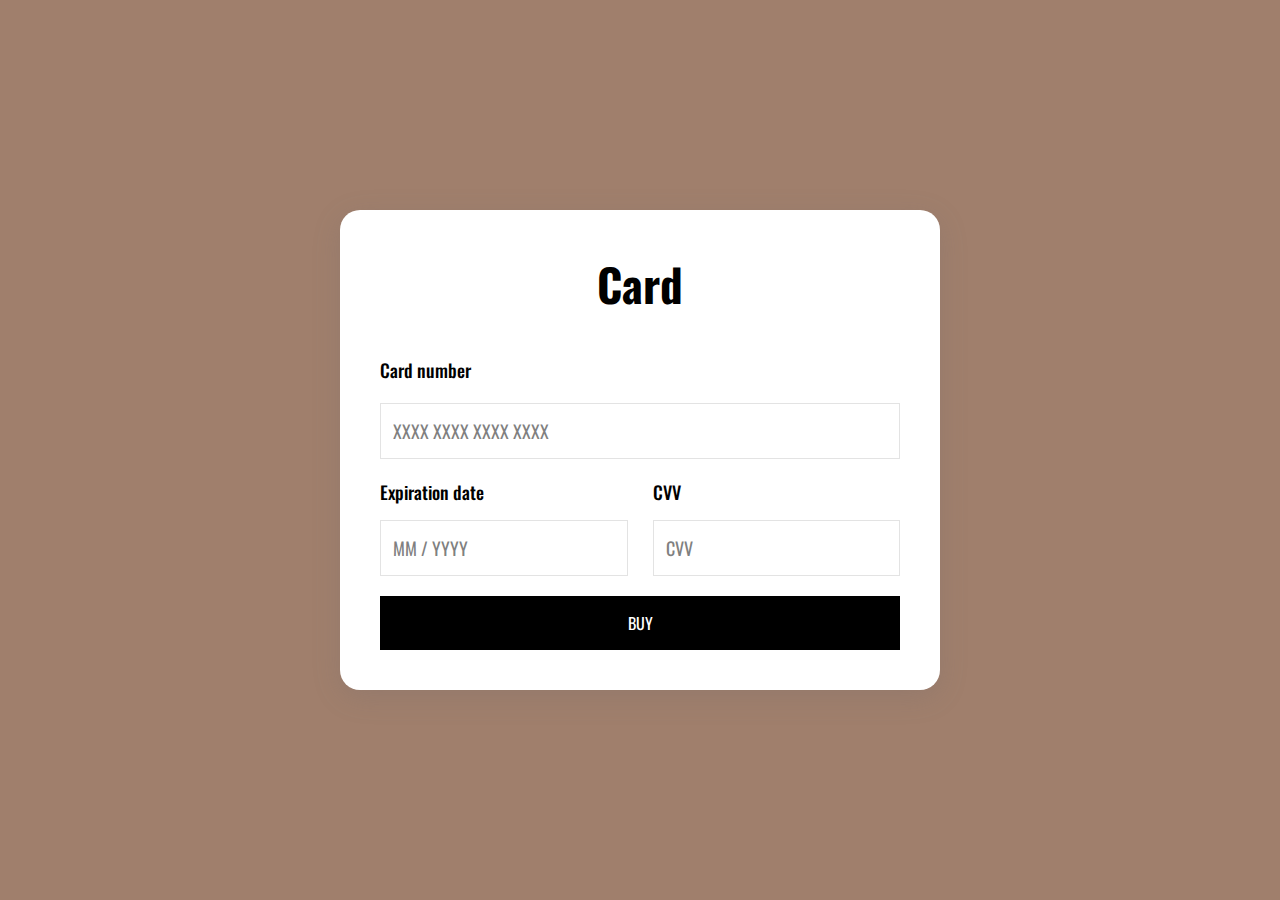
<file: html/credit_card.html>
<!DOCTYPE html>
<html lang="en">
  <head>
    <meta charset="UTF-8" />
    <meta http-equiv="X-UA-Compatible" content="IE=edge" />
    <meta name="viewport" content="width=device-width, initial-scale=1.0" />
    <title>Log In</title>
    <link
      rel="stylesheet"
      href="https://cdn.jsdelivr.net/npm/@splidejs/splide@4.1.4/dist/css/splide.min.css"
    />
    <link rel="stylesheet" href="../css/style.css" />
    <link
      rel="shortcut icon"
      href="./img/logo-regular.png"
      type="image/x-icon"
    />
  </head>
  <body class="bg_color_card">
    <div class="container">
      <section class="credit_cart">
        <div class="login_box">
          <div class="main_title">
            <h2 class="title_h2">Card</h2>
          </div>
          <form class="login_form" method="post">
            <label for="#">Card number</label>
            <input
              class="login_input"
              type="number"
              placeholder="XXXX XXXX XXXX XXXX"
            />

            <div class="card_date_box">
              <div class="card_date">
                <label for="#">Expiration date</label>
                <input
                  class="login_input"
                  type="number"
                  placeholder="MM / YYYY"
                />
              </div>
              <div class="card_date">
                <label for="#">CVV</label>
                <input class="login_input" type="number" placeholder="CVV" />
              </div>
            </div>

            <div class="login_button buy_button">
              <button type="submit">Buy</button>
            </div>
          </form>
        </div>
      </section>
    </div>
  </body>
</html>
</file>
<file: css/style.css>
@import url("https://fonts.googleapis.com/css2?family=Oswald:wght@200;300;400;500;600;700&display=swap");

* {
  margin: 0;
  padding: 0;
  box-sizing: border-box;
  -webkit-tap-highlight-color: transparent;
}

html,
body,
input,
button {
  font-family: "Oswald", sans-serif;
}

a {
  text-decoration: none;
  color: unset;
}

li {
  list-style: none;
}

.container {
  width: 100%;
  max-width: 1300px;
  padding: 0px 20px;
  margin: 0 auto;
}

::selection {
  background-color: #c89c84;
  color: black;
}

/* Header Start */
.home_header {
  box-shadow: rgba(149, 157, 165, 0.2) 0px 8px 24px;
  width: 100%;
  position: fixed;
  background: white;
  z-index: 4;
}

.header_nav,
.header_ul {
  display: flex;
  align-items: center;
}

.header_nav {
  justify-content: space-between;
  gap: 10px;
  height: 90px;
}

.header_ul {
  justify-content: center;
  gap: 30px;
}

.header_ul li:hover {
  color: #c19a83;
  transition: all 0.2s linear;
}

.header_logo {
  width: 96px;
  height: 52px;
}

.header_logo img {
  height: 100%;
  width: 100%;
  object-fit: contain;
}

.basket_ul {
  font-size: 20px;
  display: flex;
  gap: 15px;
}

.basket_ul li:hover {
  color: #c19a83;
  transition: all 0.2s linear;
}

.bars_li {
  cursor: pointer;
  display: none;
}

@media screen and (max-width: 622px) {
  .header_nav,
  .header_ul {
    display: flex;
    flex-direction: column;
    align-items: flex-start;
  }
  .header_logo {
    margin-top: 19px;
    margin-bottom: 30px;
  }
  .header_ul {
    display: none;
    top: 90px;
    left: 0;
    right: 0;
    z-index: 2;
    padding: 20px;
    position: fixed;
    width: 100%;
    background-color: rgb(230, 230, 230);
  }
  .basket_ul {
    position: fixed;
    right: 0;
    top: 28px;
    margin-right: 15px;
  }
  .bars_li {
    display: block;
  }
}
/* Header End */

/* Slide Start */
.slide_img {
  height: 100vh;
  width: 100%;
  position: relative;
}
.slide_img img {
  height: 100%;
  width: 100%;
  object-fit: cover;
}
.slide_text {
  display: flex;
  flex-direction: column;
  justify-content: center;
  top: 0px;
  width: 100%;
  height: 100vh;
  position: absolute;
  margin-top: 50px;
}
.slide_text h6 {
  font-size: 12px;
  font-weight: 500;
  letter-spacing: 2px;
}
.slide_text h1 {
  font-size: 65px;
}
.slide_text h4 {
  font-size: 22px;
  font-weight: 500;
}
.slide_button {
  margin-top: 15px;
  font-size: 15px;
  padding: 15px 0px;
  color: white;
}
.slide_button a {
  background-color: black;
  padding: 15px 25px;
}
.slide_button a:hover {
  background-color: #c19a83;
  transition: all 0.2s linear;
}
.splide__arrow {
  background: transparent;
}
@media screen and (max-width: 1000px) {
  .slide_img {
    height: 80vh;
  }
  .slide_text {
    height: 80vh;
  }
  .splide__arrow {
    display: none;
  }
}

@media screen and (max-width: 900px) {
  .slide_img {
    height: 65vh;
  }
  .slide_text {
    height: 65vh;
  }
  .slide_text h6 {
    font-size: 11px;
  }
  .slide_text h1 {
    font-size: 40px;
  }
  .slide_text h4 {
    font-size: 20px;
  }
  .slide_button {
    font-size: 15px;
  }
}

@media screen and (max-width: 420px) {
  .slide_text h6 {
    font-size: 11px;
  }
  .slide_text h1 {
    font-size: 35px;
  }
  .slide_text h4 {
    font-size: 18px;
  }
  .slide_button {
    font-size: 14px;
  }
}

/* Slide End */

/* Category Start */
.category {
  padding: 75px 0;
}
.main_title {
  display: flex;
  justify-content: center;
  align-items: center;
  flex-direction: column;
}

.title_h6 {
  font-size: 12px;
  font-weight: 500;
  letter-spacing: 2px;
  text-align: center;
  color: #0e0e0e;
}

.title_h2 {
  font-size: 45px;
  text-align: center;
}

.main_title_line {
  margin: 20px 0;
  height: 1px;
  width: 50px;
  background-color: #c19a83;
}

.category_boxes {
  display: grid;
  grid-template-columns: repeat(4, 1fr);
  flex-wrap: wrap;
  gap: 20px;
  margin-top: 5px;
}

.category_box {
  height: 320px;
  position: relative;
  display: flex;
  justify-content: center;
  align-items: end;
  background-color: #f1f3f2;
  padding: 10px;
}

.category_box:hover {
  box-shadow: rgba(100, 100, 111, 0.2) 0px 7px 29px 0px;
}
.category_box img {
  width: 100%;
  height: 100%;
  object-fit: cover;
}

.category_box_text {
  display: flex;
  flex-direction: column;
  justify-content: center;
  align-items: center;
  position: absolute;
  background-color: rgba(255, 255, 255, 0.88);
  width: 92%;
  margin-bottom: 40px;
  padding: 8px 0;
  text-align: center;
  text-transform: uppercase;
}

.category_box_text h2 {
  font-size: 14px;
}

.category_box_text p {
  font-size: 12px;
  font-weight: 600;
  opacity: 0.5;
}

@media screen and (max-width: 950px) {
  .category_boxes {
    grid-template-columns: repeat(3, 1fr);
  }
  .category_box {
    height: 270px;
  }
  .title_h2 {
    font-size: 32px;
  }
}

@media screen and (max-width: 580px) {
  .category_boxes {
    grid-template-columns: repeat(2, 1fr);
  }
  .category_box {
    height: 250px;
  }
  .title_h2 {
    font-size: 28px;
  }
}

@media screen and (max-width: 380px) {
  .category_boxes {
    grid-template-columns: repeat(1, 1fr);
  }
}
/* Category End */

/* Product Start */
.products_boxes {
  display: grid;
  grid-template-columns: repeat(3, 1fr);
  flex-wrap: wrap;
  gap: 20px;
  margin-top: 5px;
}

.product_box {
  display: flex;
  flex-direction: column;
  justify-content: center;
  align-items: center;
  gap: 30px;
  background-color: #f1f3f2;
  padding: 10px;
}

.product_box:hover {
  box-shadow: rgba(100, 100, 111, 0.2) 0px 7px 29px 0px;
}
.product_box_img {
  height: 100%;
  width: 100%;
}
.product_box_img img {
  width: 100%;
  height: auto;
  object-fit: contain;
}

.product_box_text {
  display: flex;
  flex-direction: column;
  justify-content: center;
  align-items: center;
  text-align: center;
  text-transform: capitalize;
  margin-bottom: 20px;
}

.product_box_text h2 {
  font-size: 24px;
  font-weight: 400;
  margin-bottom: 5px;
}

.product_box_text p {
  font-size: 16px;
  font-weight: 700;
  color: rgba(0, 0, 0, 0.61);
}

@media screen and (max-width: 1100px) {
  .products_boxes {
    grid-template-columns: repeat(3, 1fr);
  }
}

@media screen and (max-width: 900px) {
  .products_boxes {
    grid-template-columns: repeat(3, 1fr);
  }
}

@media screen and (max-width: 780px) {
  .products_boxes {
    grid-template-columns: repeat(2, 1fr);
  }
}

@media screen and (max-width: 550px) {
  .products_boxes {
    grid-template-columns: repeat(1, 1fr);
  }
}
/* Product End */

/* Service Start */
.services_boxes {
  display: grid;
  grid-template-columns: repeat(4, 1fr);
  flex-wrap: wrap;
  gap: 25px;
  margin-top: 5px;
}

.service_box {
  display: flex;
  flex-direction: column;
  justify-content: center;
  align-items: center;
}

.service_box i {
  color: #c19a83;
  font-size: 32px;
  margin-bottom: 10px;
}

.service_box_text {
  display: flex;
  flex-direction: column;
  justify-content: center;
  align-items: center;
  text-align: center;
}

.service_box_text h2 {
  text-transform: capitalize;
  font-size: 24px;
  font-weight: 400;
  margin-bottom: 5px;
}

.service_box_text p {
  font-size: 15px;
  font-weight: 400;
  color: rgba(0, 0, 0, 0.61);
}

@media screen and (max-width: 900px) {
  .services_boxes {
    grid-template-columns: repeat(2, 1fr);
  }
}

@media screen and (max-width: 780px) {
  .services_boxes {
    grid-template-columns: repeat(2, 1fr);
  }
}

@media screen and (max-width: 450px) {
  .services_boxes {
    grid-template-columns: repeat(1, 1fr);
  }
}
/* Service End */

/* Footer Start */
.home_footer {
  background-color: #f1f3f2;
  border-top: 1px solid #e2e2e2;
}

.footer_top {
  display: grid;
  grid-template-columns: repeat(4, 1fr);
  flex-wrap: wrap;
  gap: 25px;
  margin-top: 5px;
  padding: 50px 0;
}

.footer_box {
  display: flex;
  flex-direction: column;
  justify-content: flex-start;
  align-items: center;
}

.footer_box h4 {
  font-size: 20px;
  font-weight: 600;
}

.footer_box_one {
  align-items: flex-start;
}

.footer_box_one p {
  font-weight: 400;
  color: rgba(0, 0, 0, 0.61);
}

.footer_social {
  font-size: 20px;
  display: flex;
  gap: 10px;
  color: #3c3c3c;
}

.footer_social a:hover {
  color: #c19a83;
}

.footer_box h4,
.footer_logo {
  margin-bottom: 5px;
}

.footer_logo {
  width: 96px;
  height: 52px;
}

.footer_ul,
.footer_contaxt {
  display: flex;
  flex-direction: column;
  align-items: center;
  gap: 4px;
  color: #3c3c3c;
  text-align: center;
}

.footer_ul li:hover {
  color: #c19a83;
}

@media screen and (max-width: 800px) {
  .footer_top {
    grid-template-columns: repeat(2, 1fr);
  }
  .footer_box_one {
    align-items: center;
    text-align: center;
  }
}
@media screen and (max-width: 450px) {
  .footer_top {
    grid-template-columns: repeat(1, 1fr);
  }
}

.footer_bottom {
  border-top: 1px solid #e2e2e2;
}

.footer_bottom_text {
  padding: 20px 0;
  display: flex;
  justify-content: center;
  align-items: center;
  text-align: center;
  font-weight: 400;
  color: rgba(0, 0, 0, 0.61);
}
.footer_bottom_text p {
  cursor: none;
}

.footer_bottom_text span {
  color: #c19a83;
  white-space: nowrap;
}
/* Footer End */

/* AboutUs Start */
.about {
  padding-top: 140px;
  padding-bottom: 60px;
}

.about_bg {
  width: 100%;
  height: 80vh;
}

.about_bg img {
  width: 100%;
  height: 100%;
  object-fit: cover;
  border-radius: 20px;
}

.about_text {
  margin-top: 20px;
  display: flex;
  flex-direction: column;
  justify-content: center;
  align-items: center;
}

.about_text p {
  margin-top: 5px;
  text-align: center;
  color: #7b7b7b;
  font-size: 22px;
  font-weight: 400;
  line-height: 1.8;
}

.about_text h2 {
  text-align: center;
  font-size: 36px;
  font-weight: 500;
}

@media screen and (max-width: 950px) {
  .about_text p {
    font-size: 20px;
  }
  .about_text h2 {
    font-size: 32px;
  }
  .about_bg {
    height: 65vh;
  }
}

@media screen and (max-width: 580px) {
  .about_text p {
    font-size: 18px;
  }
  .about_text h2 {
    font-size: 28px;
  }
  .about_bg {
    height: 55vh;
  }
}
/* AboutUs End */

/* Contact Start */
.contact {
  padding-top: 140px;
  padding-bottom: 60px;
}

.contact_boxes {
  display: grid;
  grid-template-columns: repeat(3, 1fr);
  flex-wrap: wrap;
  gap: 20px;
}

.contact_box {
  display: flex;
  flex-direction: column;
  align-items: center;
  justify-content: center;
  box-shadow: rgba(100, 100, 111, 0.2) 0px 7px 29px 0px;
  padding: 40px;
  border-radius: 20px;
  gap: 5px;
  text-align: center;
}

.contact_box i {
  color: #c19a83;
  font-size: 45px;
}

.contact_box h4 {
  font-size: 24px;
}

.contact_box p {
  color: #686868;
  font-size: 16px;
}

@media screen and (max-width: 770px) {
  .contact_boxes {
    grid-template-columns: repeat(1, 1fr);
  }
  .contact_box i {
    font-size: 38px;
  }
  .contact_box h4 {
    font-size: 20px;
  }
  .contact_box p {
    font-size: 15px;
  }
}

.contact_location {
  display: flex;
}
/* Contact End */

/* Login Start */
.login {
  padding-top: 140px;
  padding-bottom: 60px;
  display: flex;
  justify-content: center;
  align-items: center;
}
.login_box {
  width: 600px;
  box-shadow: rgba(100, 100, 111, 0.2) 0px 7px 29px 0px;
  padding: 40px;
  border-radius: 20px;
}

.login_form {
  display: flex;
  flex-direction: column;
  gap: 20px;
  margin-top: 40px;
  text-align: center;
}

.login_input {
  padding: 14px 12px;
  font-size: 18px;
  outline: none;
  border: 1px solid rgb(227, 227, 227);
}

.login_input::placeholder {
  color: gray;
}
.login_checkbox {
  display: flex;
  align-items: center;
  gap: 5px;
}
.login_checkbox label {
  color: rgb(93, 93, 93);
  font-weight: 500;
  font-size: 15px;
}
.login_checkbox input {
  accent-color: #c19a83;
  width: 18px;
  height: 18px;
}
.login_link {
  display: flex;
  gap: 20px;
  justify-content: space-between;
  align-items: center;
  color: #c19a83;
}
.login_link a:hover {
  color: #a07f6c;
}
.login_button {
  display: flex;
  align-items: center;
  justify-content: center;
  width: 100%;
}
.login_button button {
  cursor: pointer;
  font-size: 16px;
  padding: 15px 25px;
  width: 100%;
  border: none;
  outline: none;
  background-color: black;
  color: white;
  text-transform: uppercase;
}
.login_button button:hover {
  background-color: #c89c84;
  transition: all 0.2s linear;
}
@media screen and (max-width: 950px) {
  .login_form {
    margin-top: 30px;
  }
}

@media screen and (max-width: 660px) {
  .login_box {
    width: 100%;
  }
}
@media screen and (max-width: 580px) {
  .login_form {
    margin-top: 20px;
  }
  .login_input {
    font-size: 16px;
  }
  .login_button button {
    font-size: 15px;
  }
}
/* Login End */

/* Cart Start */
.cart_title {
  display: flex;
  justify-content: center;
  align-items: center;
  flex-direction: column;
  padding-top: 140px;
}

.cart {
  min-height: 400px;
  padding-bottom: 60px;
  display: grid;
  grid-template-columns: repeat(3, 1fr);
  grid-template-areas: "one one two";
  gap: 25px;
}
.product_table {
  border-collapse: collapse;
  border: 1px solid #dddddd;
  width: 100%;
}

.cart_product {
  grid-area: one;
}

th,
td {
  padding: 11px 15px;
  text-align: left;
  font-size: 15px;
}

th {
  color: rgb(67, 67, 67);
  background-color: #f1f1f1;
}

td {
  font-weight: 400;
  background-color: rgb(255, 255, 255);
  color: rgb(83, 83, 83);
}
.product_name {
  font-weight: 500;
  color: #c19a83;
}

.product_img {
  width: 70px;
  height: 85px;
}

.product_img img {
  width: 100%;
  height: 100%;
  object-fit: cover;
}
.product_head {
  display: none;
}
.product_tr {
  border-bottom: 1px solid #dddddd;
}
.product_count {
  display: grid;
  grid-template-columns: repeat(3, 1fr);
  border: 1px solid #dddddd;
  height: 35px;
  gap: 5px;
}
.fa-xmark {
  border: 1px solid rgb(160, 160, 160);
  color: rgb(160, 160, 160);
  padding: 6px 8px;
  border-radius: 50%;
}
.fa-xmark:hover {
  border: 1px solid rgb(255, 75, 75);
  color: white;
  background-color: rgb(255, 75, 75);
  transition: all 0.2s linear;
}
.count_box {
  display: flex;
  justify-content: center;
  align-items: center;
  font-weight: 500;
}
.count_min,
.count_plus {
  font-size: 22px;
  min-width: 24px;
  font-weight: 400;
}
.count_min:hover,
.count_plus:hover {
  background-color: #c89c84;
  color: white;
  transition: all 0.2s linear;
}
.count_value {
  min-width: 22px;
}
.count_min {
  border-right: 1px solid #dddddd;
}
.count_plus {
  border-left: 1px solid #dddddd;
}
@media screen and (max-width: 920px) {
  .product_name {
    text-align: right;
  }
  .product_head {
    display: block;
    color: rgb(67, 67, 67);
    font-weight: 500;
  }
  tr {
    display: flex;
    flex-direction: column;
  }
  .product_thead {
    display: none;
    text-align: left;
  }
  .cart {
    display: flex;
    flex-direction: column;
  }
  td {
    border-bottom: 1px solid #dddddd;
    display: flex;
    gap: 10px;
    justify-content: space-between;
    align-items: center;
  }
  .product_img_td {
    display: flex;
    align-items: center;
    justify-content: center;
  }
  .product_tr {
    border-bottom: none;
    position: relative;
    width: 100%;
  }
  .product_del {
    position: absolute;
    border: none;
    right: 0;
  }
}

.cart_total {
  border: 1px solid #dddddd;
  height: 200px;
}
.cart_total_title {
  text-align: center;
  color: rgb(31, 31, 31);
  background-color: #f1f1f1;
}
.cart_total_title h2 {
  font-weight: 500;
}

.cart_total_price {
  display: flex;
  justify-content: space-between;
  gap: 10px;
  color: #3c3c3c;
  margin-bottom: 20px;
  padding-bottom: 10px;
  border-bottom: 1px solid #e1e1e1;
}
.cart_total_text {
  padding: 25px;
}
.cart_total_button a {
  display: block;
  font-size: 16px;
  padding: 15px 25px;
  width: 100%;
  background-color: black;
  color: white;
  text-transform: uppercase;
  text-align: center;
}
.cart_total_button a:hover {
  background-color: #c89c84;
  transition: all 0.2s linear;
}
/* Cart End */

/* Shop Start */
.shop {
  display: flex;
  gap: 20px;
  padding-bottom: 60px;
}
.category_list {
  border: 1px solid #dddddd;
  min-width: 180px;
  margin-top: 5px;
}
.category_list_top {
  padding: 6px 10px;
  text-align: center;
  color: rgb(31, 31, 31);
  background-color: #f1f1f1;
}
.category_list_top h2 {
  font-weight: 500;
}
.category_list_bottom {
  display: flex;
  flex-direction: column;
  gap: 5px;
  padding: 15px 20px;
}
.category_list_bottom p {
  text-transform: capitalize;
  font-size: 18px;
  white-space: nowrap;
}
.category_list_bottom p a:hover {
  color: #c89c84;
}
.category_list_bottom p a:hover .category_span {
  color: rgb(31, 31, 31);
}
.category_list_bottom p span {
  color: #c89c84;
  font-weight: 500;
  font-size: 14px;
}

@media screen and (max-width: 440px) {
  .shop {
    flex-direction: column;
  }
}
/* Shop End */

/* Detail Start */
.detail {
  padding-top: 140px;
  padding-bottom: 60px;
  display: grid;
  grid-template-columns: repeat(2, 1fr);
  gap: 50px;
}

.detail_img img {
  height: 100%;
  width: 100%;
  object-fit: cover;
}

.detail_img {
  height: 80vh;
}
.detail_text {
  display: flex;
  flex-direction: column;
}
.detail_count {
  max-width: 150px;
}

.detail_text h2 {
  font-weight: 500;
  font-size: 26px;
  margin-bottom: 5px;
}

.detail_text h4 {
  font-weight: 600;
  font-size: 24px;
  color: #c89c84;
  margin-bottom: 5px;
}
.detail_text h5 {
  font-weight: 400;
  font-size: 18px;
  color: #888888;
  margin-bottom: 15px;
}

.detail_form button {
  border: none;
  cursor: pointer;
  white-space: nowrap;
  padding: 10px 20px;
  font-size: 14px;
  text-transform: uppercase;
  color: white;
  background-color: black;
}
.detail_form button:hover {
  background-color: #a07f6c;
}
.detail_count {
  margin-bottom: 15px;
}
.detail_form {
  margin-bottom: 10px;
}
.detail_p {
  font-size: 18px;
  font-weight: 500;
}
.detail_p a {
  color: #c19a83;
  font-weight: 400;
}
.detail_p a:hover {
  color: #a07f6c;
}
@media screen and (max-width: 1000px) {
  .detail_img {
    height: 60vh;
  }
  .detail {
    gap: 40px;
  }
}
@media screen and (max-width: 750px) {
  .detail {
    display: flex;
    flex-direction: column;
    gap: 20px;
  }
}
@media screen and (max-width: 500px) {
  .detail_img {
    height: 40vh;
  }
}
.search {
  position: fixed;
  height: 90px;
  z-index: 7;
  top: 0;
  left: 0;
  width: 100%;
  background-color: black;
  opacity: 0.9;
  display: none;
  justify-content: center;
  align-items: center;
}
.search input {
  height: 100%;
  margin: 30px;
  color: white;
  background-color: black;
  opacity: 0.9;
  font-size: 28px;
  border: none;
  outline: none;
  width: 100%;
}
.search input::placeholder {
  color: white;
}

input[type="search"]::-webkit-search-cancel-button {
  -webkit-appearance: none;
  background-size: contain;
  opacity: 0;
  pointer-events: none;
}
/* Detail End */

/* Buy Start */
.buy {
  min-height: 400px;
  padding-bottom: 60px;
  display: grid;
  grid-template-columns: repeat(3, 1fr);
  grid-template-areas: "one one two";
  gap: 25px;
}

.buy_product {
  grid-area: one;
}
.cart_total_button button {
  display: block;
  font-size: 16px;
  padding: 15px 25px;
  width: 100%;
  background-color: black;
  color: white;
  text-transform: uppercase;
  outline: none;
  border: none;
  text-align: center;
  cursor: pointer;
}
.cart_total_button button:hover {
  background-color: #c89c84;
  transition: all 0.2s linear;
}

.buy_product {
  border: 1px solid #dddddd;
}

.buy_user {
  padding: 20px;
  display: flex;
  flex-direction: column;
  gap: 10px;
}
.buy_user h4 {
  font-size: 24px;
  display: flex;
  justify-content: space-between;
  gap: 10px;
  color: #3c3c3c;
  font-weight: 600;
}

.buy_user span {
  font-weight: 400;
  font-size: 22px;
  color: #a07f6c;
}

.buy_form {
  display: flex;
  flex-direction: column;
  gap: 20px;
  margin-top: 10px;
}
.buy_form input {
  padding: 12px 10px;
}
input:-webkit-autofill,
input:-webkit-autofill:hover,
input:-webkit-autofill:focus,
input:-webkit-autofill:active {
  -webkit-box-shadow: 0 0 0 30px white inset !important;
}
@media screen and (max-width: 800px) {
  .buy {
    display: flex;
    flex-direction: column;
    gap: 43px;
  }
}
@media screen and (max-width: 600px) {
  .buy_user h4 {
    font-size: 22px;
  }

  .buy_user span {
    font-size: 20px;
  }
}

@media screen and (max-width: 450px) {
  .buy_user h4 {
    font-size: 16px;
  }

  .buy_user span {
    font-size: 14px;
  }
}
/* Buy End */

/* CreditCard Start */
.credit_cart {
  display: flex;
  height: 100vh;
  width: 100%;
  justify-content: center;
  align-items: center;
}
.bg_color_card {
  background-color: #a07f6c;
}
.login_form label {
  text-align: start;
  font-size: 18px;
  font-weight: 500;
}
.login_box {
  background: white;
}
.buy_button button:hover {
  background-color: rgb(35, 35, 35);
}
.card_date {
  display: flex;
  flex-direction: column;
  gap: 15px;
  width: 100%;
}
.card_date_box {
  display: flex;
  justify-content: space-between;
  gap: 25px;
}
@media screen and (max-width: 500px) {
  .card_date_box {
    flex-direction: column;
  }
}
/* CreditCard End */

.display_flex {
  display: flex;
}
</file>
